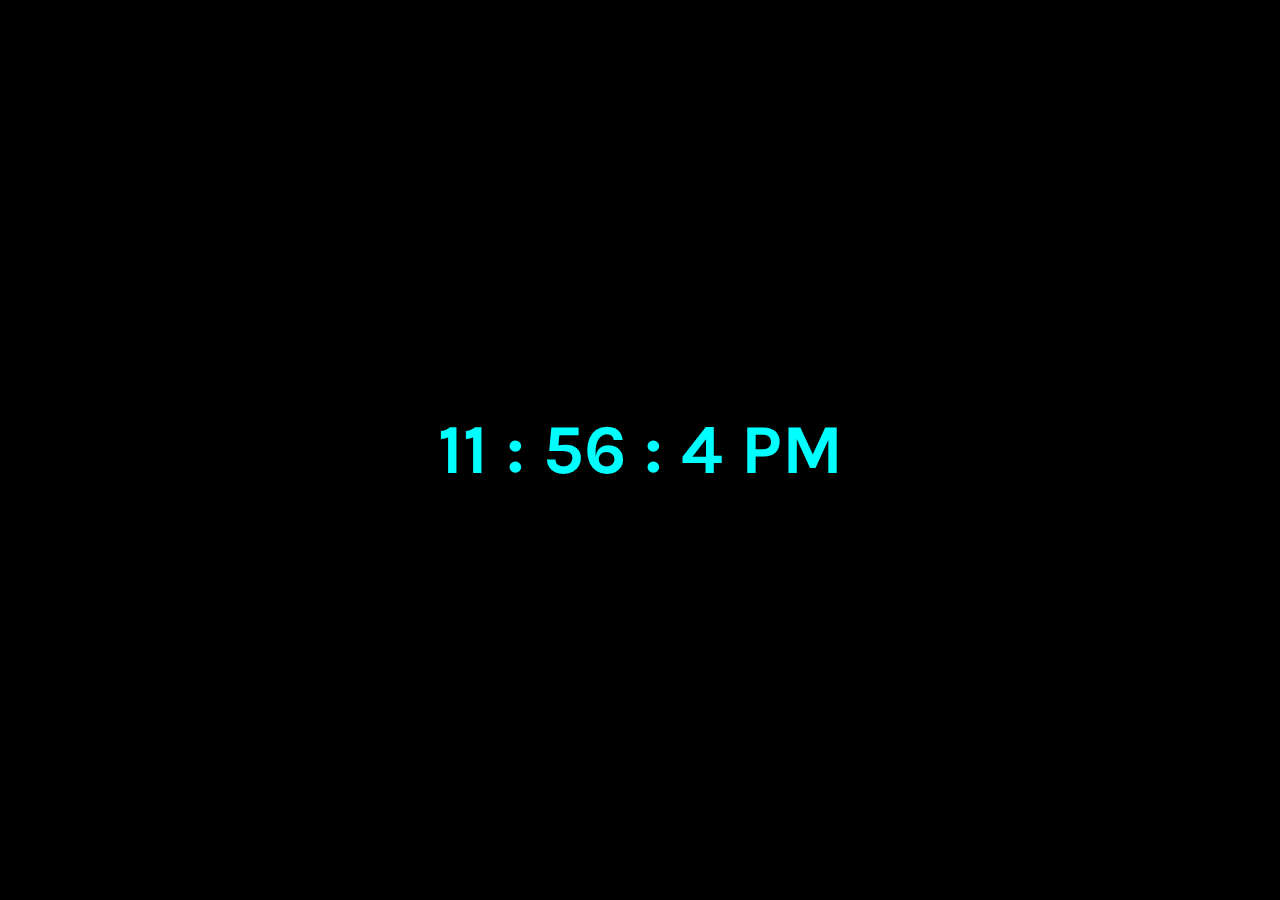
<file: Clock/index.html>
<!-- javascript Assignment - 2 
(complete this project within 2 days and send the file in this channel cohort-job-support)
Building your own digital clock with JavaScript is a relatively easy small project to practice variables 
and simple if loops. -->

<!DOCTYPE html>

<html>
  <head>
    <meta charset="utf-8">
    <meta http-equiv="X-UA-Compatible" content="IE=edge">
    <title>Clock</title>
    <meta name="description" content="">
    <meta name="viewport" content="width=device-width, initial-scale=1">
    <link rel="stylesheet" href="https://cdnjs.cloudflare.com/ajax/libs/font-awesome/6.1.1/css/all.min.css" integrity="sha512-KfkfwYDsLkIlwQp6LFnl8zNdLGxu9YAA1QvwINks4PhcElQSvqcyVLLD9aMhXd13uQjoXtEKNosOWaZqXgel0g==" crossorigin="anonymous" referrerpolicy="no-referrer" />
    <link rel="stylesheet" href="style.css">
  </head>

  <body>
    <div class="container">
      <span id="hours">00</span>
      <span>:</span>
      <span id="minutes">00</span>
      <span>:</span>
      <span id="seconds">00</span>
      <span id="am_pm"></span>
    </div>
    <script src="script.js"></script>
  </body>
</html>
</file>
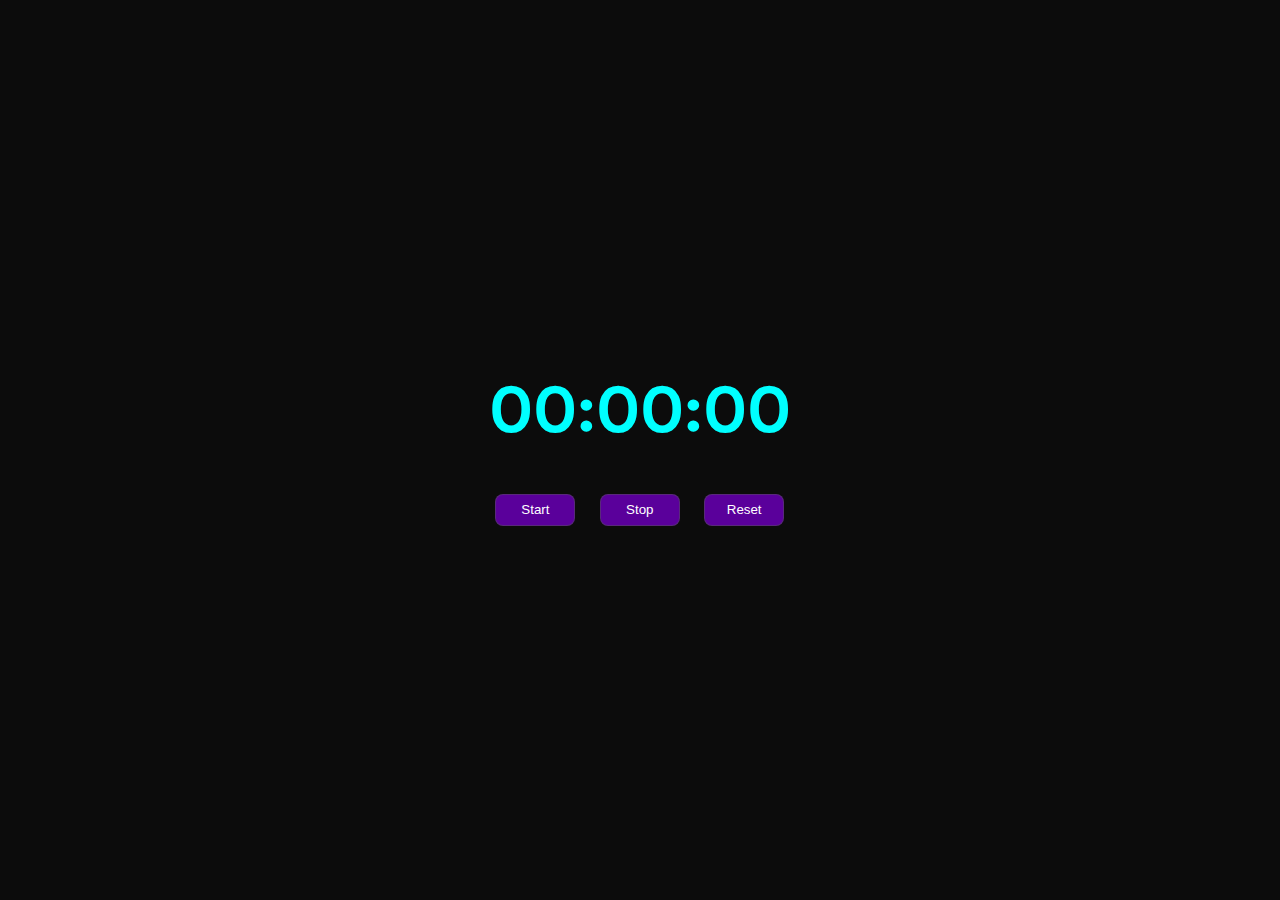
<file: Stopwatch/index.html>
<!-- 
Today’s Assessment :- JavaScript stopwatch is an easy little project you can build in one day even as a beginner. 
Your stopwatch needs three buttons for user interaction:
1.) Start
2.) Stop
3.) Reset -->

<!DOCTYPE html>

<html>
  <head>
    <meta charset="utf-8">
    <meta http-equiv="X-UA-Compatible" content="IE=edge">
    <title>Stopwatch</title>
    <meta name="description" content="">
    <meta name="viewport" content="width=device-width, initial-scale=1">
    <link rel="stylesheet" href="https://cdnjs.cloudflare.com/ajax/libs/font-awesome/6.1.1/css/all.min.css" integrity="sha512-KfkfwYDsLkIlwQp6LFnl8zNdLGxu9YAA1QvwINks4PhcElQSvqcyVLLD9aMhXd13uQjoXtEKNosOWaZqXgel0g==" crossorigin="anonymous" referrerpolicy="no-referrer" />
    <link rel="stylesheet" href="style.css">
  </head>

  <body>
    <div class="watch">
      <div class="time">
        00:00:00
      </div>
      <div class="controls">
        <button id="start">Start</button>
        <button id="stop">Stop</button>
        <button id="reset">Reset</button>
      </div>
    </div>
    <script src="script.js"></script>
  </body>
</html>
</file>
<file: Clock/style.css>
@import url('https://fonts.googleapis.com/css2?family=Karla:wght@400;500;700&display=swap');

html {
  box-sizing: border-box;
}

body {
  margin: 0;
  padding: 0%;
  min-height: 100vh;
  background-color: black;
}

.container{
  font-family: 'Karla', sans-serif;
  color: aqua;
  font-weight: bold;
  position: absolute;
  top: 50%;
  left: 50%;
  transform: translate(-50%, -50%);
  font-size: 4.375rem;
}
</file>
<file: Stopwatch/style.css>
@import url('https://fonts.googleapis.com/css2?family=Karla:wght@400;500;700&display=swap');

html {
  box-sizing: border-box;
}

body {
  margin: 0;
  min-height: 100vh;
  background-color: rgba(0, 0, 0, 0.952);
}

.watch{
  font-family: 'Karla', sans-serif;
  color: aqua;
  font-weight: bold;
  position: absolute;
  top: 50%;
  left: 50%;
  transform: translate(-50%, -50%);
  font-size: 4.375rem;
}

button{
  height: 2rem;
  width: 5rem;
  margin-left: .4rem;
  padding: .35rem 1rem .35rem 1rem;
  border-radius: .5rem;
  color: white;
  background-color: rgb(90, 0, 155);
  border: 1px solid rgba(87, 87, 87, 0.466);
  cursor: pointer;
}

button:hover{
  transform: translateY(2.5%);
  background-color: rgba(90, 0, 155, 0.644);
}

button:active{
  transform: translateY(15%);
}
</file>
